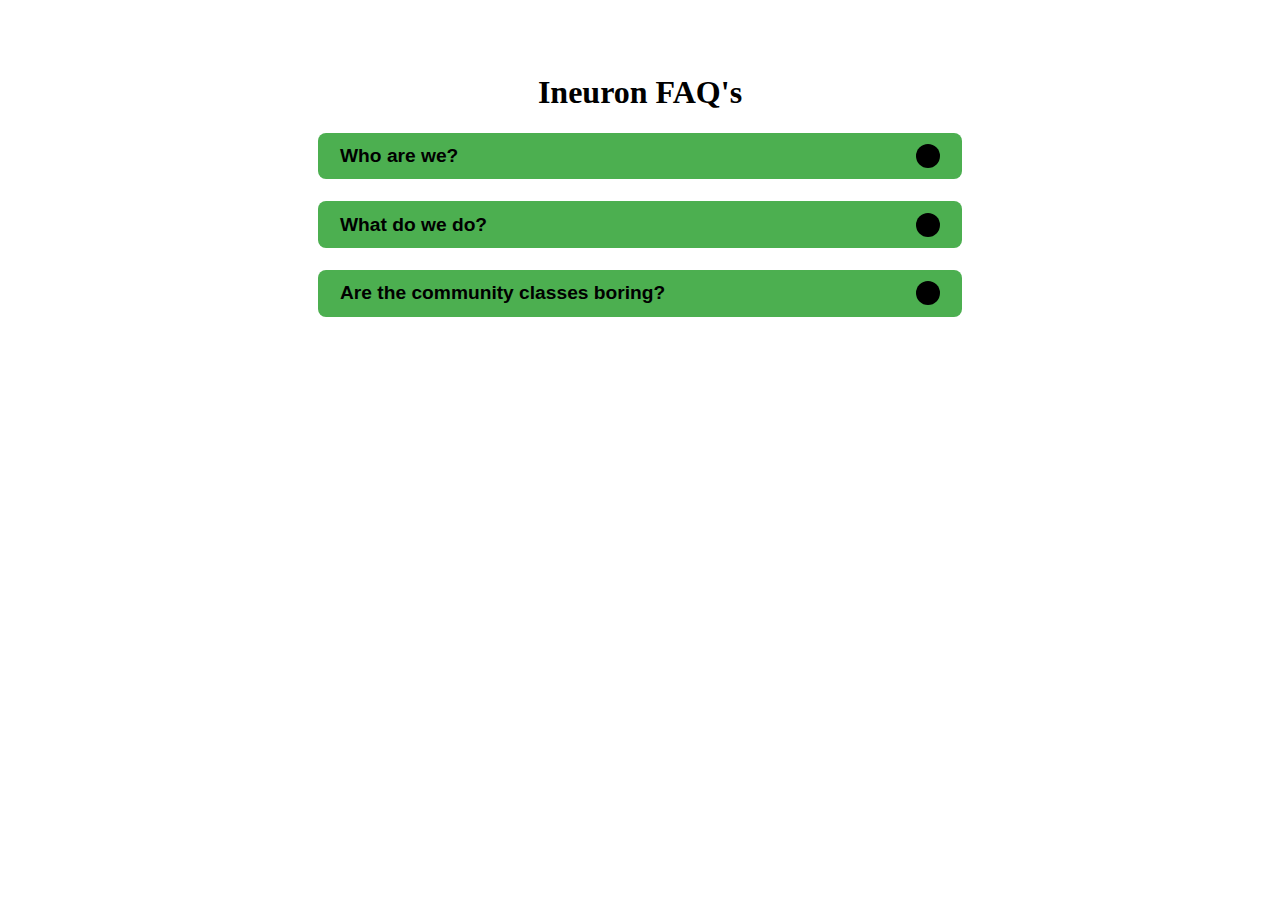
<file: Class HW/Sep 18 HW/js-assignments-fsjs/01Accordion/index.html>
<!DOCTYPE html>
<html lang="en">
  <head>
    <meta charset="UTF-8" />
    <meta http-equiv="X-UA-Compatible" content="IE=edge" />
    <meta name="viewport" content="width=device-width, initial-scale=1.0" />
    <title>Accordion</title>
    <link rel="stylesheet" href="index.css" />
    <link rel="stylesheet" href="https://cdnjs.cloudflare.com/ajax/libs/font-awesome/6.2.0/css/all.min.css" integrity="sha512-xh6O/CkQoPOWDdYTDqeRdPCVd1SpvCA9XXcUnZS2FmJNp1coAFzvtCN9BmamE+4aHK8yyUHUSCcJHgXloTyT2A==" crossorigin="anonymous" referrerpolicy="no-referrer" />
  </head>
  <body>
    <div class="accordian_body">
      <h1>Ineuron FAQ's</h1>
    </div>
    <script id="faq-js" src="faq.js"></script>
  </body>
</html>
</file>
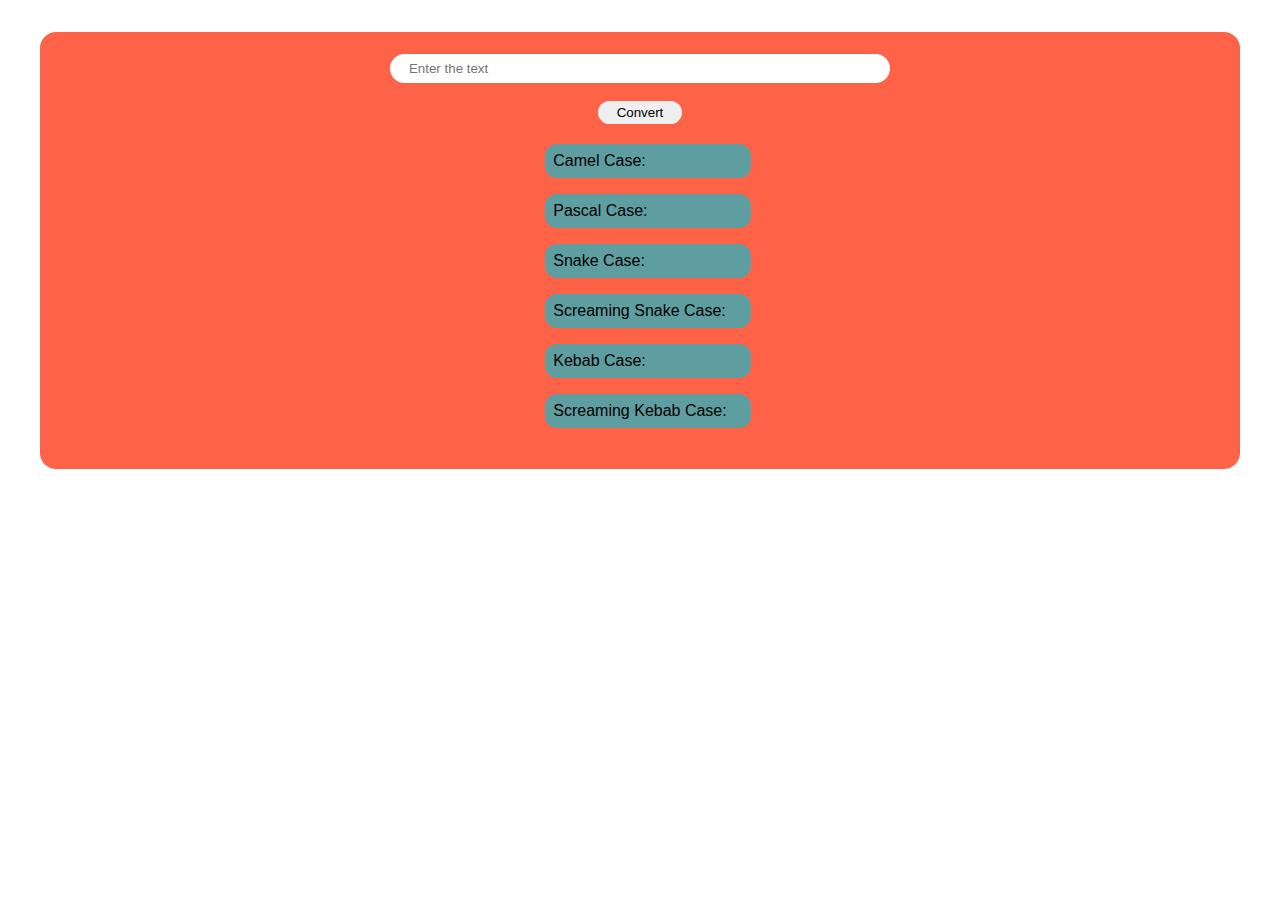
<file: Class HW/Sep 18 HW/js-assignments-fsjs/02NameConversion/index.html>
<!DOCTYPE html>
<html lang="en">
  <head>
    <meta charset="UTF-8" />
    <meta http-equiv="X-UA-Compatible" content="IE=edge" />
    <meta name="viewport" content="width=device-width, initial-scale=1.0" />
    <title>Name Conversion</title>
    <link rel="stylesheet" href="index.css" />
  </head>
  <body>
    <div class="naming_conversion">
      <input placeholder="Enter the text" type="text" id="text" />
      <button id="convert-btn">Convert</button>

      <div class="cases_div">
        <div class="case_div">
          <h1>Camel Case:</h1>
          <p id="camel-case"></p>
        </div>
        <div class="case_div">
          <h1>Pascal Case:</h1>
          <p id="pascal-case"></p>
        </div>
        <div class="case_div">
          <h1>Snake Case:</h1>
          <p id="snake-case"></p>
        </div>
        <div class="case_div">
          <h1>Screaming Snake Case:</h1>
          <p id="screaming-snake-case"></p>
        </div>
        <div class="case_div">
          <h1>Kebab Case:</h1>
          <p id="kebab-case"></p>
        </div>
        <div class="case_div">
          <h1>Screaming Kebab Case:</h1>
          <p id="screaming-kebab-case"></p>
        </div>
      </div>
    </div>
    <script src="nameConversion.js"></script>
  </body>
</html>
</file>
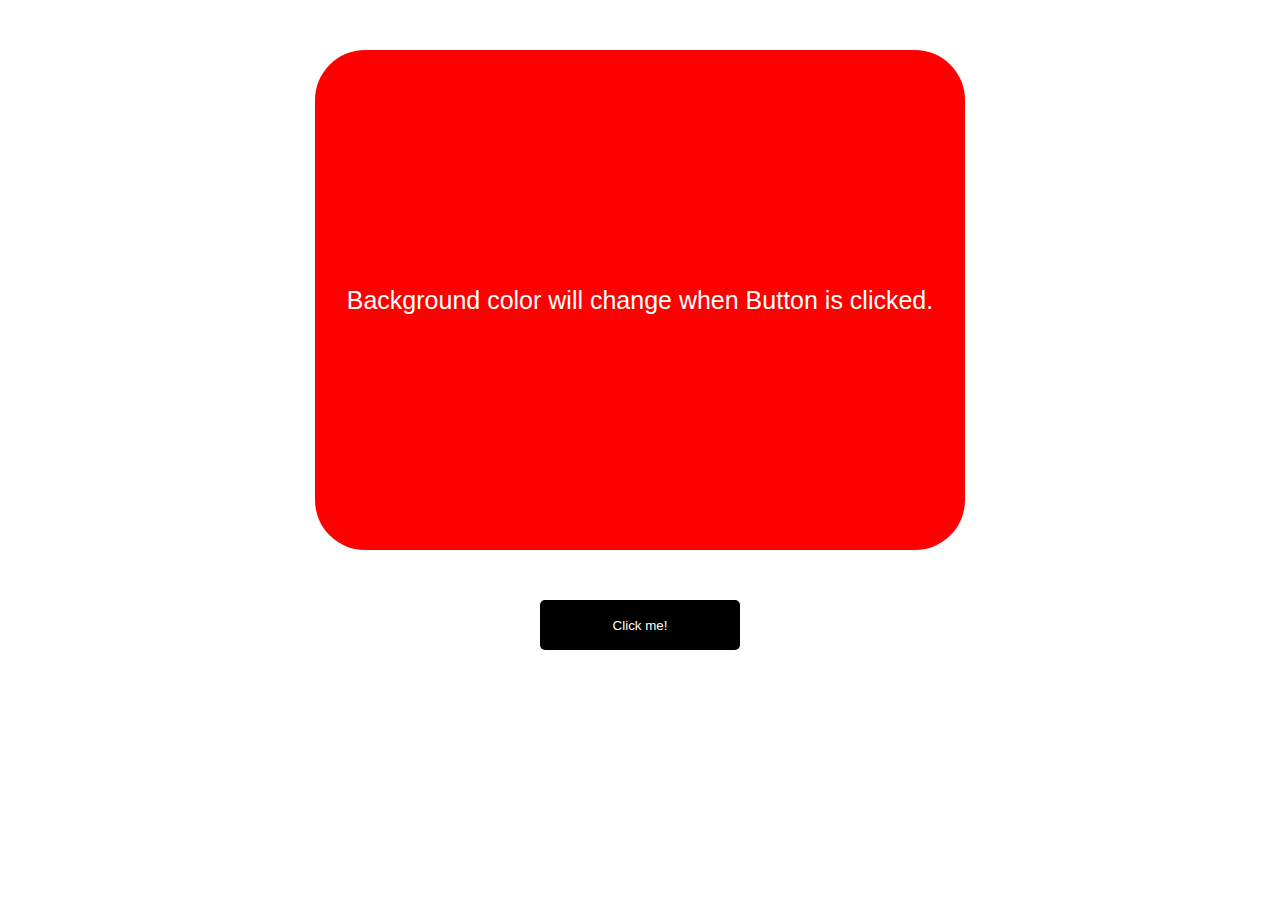
<file: Class HW/Sep 18 HW/js-assignments-fsjs/03ColorChanger/index.html>
<!DOCTYPE html>
<html lang="en">
<head>
    <meta charset="UTF-8">
    <meta name="viewport" content="width=device-width, initial-scale=1.0">
    <meta http-equiv="X-UA-Compatible" content="ie=edge">
    <link rel="stylesheet" href="style.css">
    <title>JavaScript Color Changing App</title>
</head>
<body>
    <div id="canvas">
        Background color will change when Button is clicked.
    </div>
    
    <button id="button">Click me!</button>
    
    

    <script src="app.js"></script>
</body>
</html>
</file>
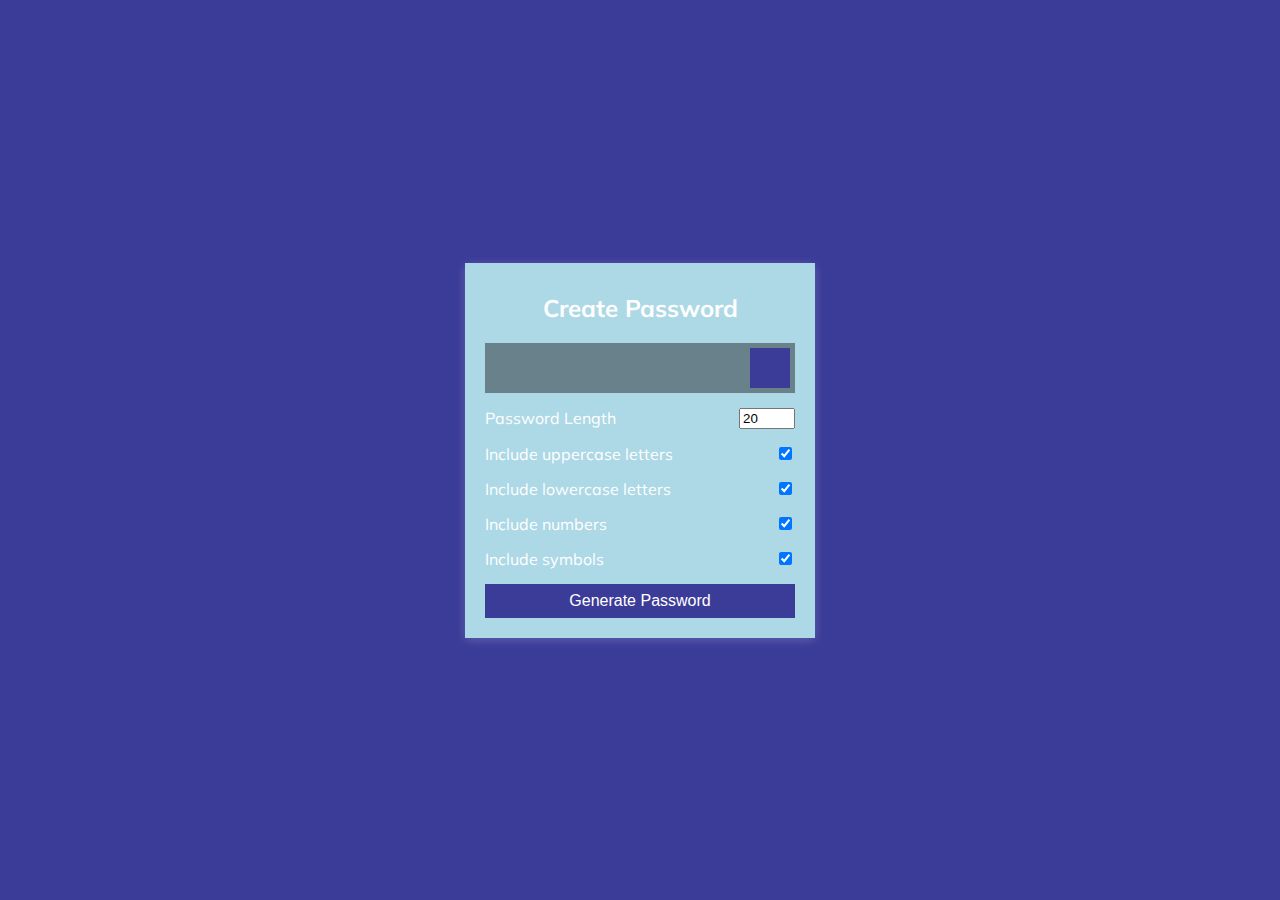
<file: Class HW/Sep 18 HW/js-assignments-fsjs/04PasswordGenerator/index.html>
<!DOCTYPE html>
<html lang="en">
  <head>
    <meta charset="UTF-8" />
    <meta name="viewport" content="width=device-width, initial-scale=1.0" />
    <link
      rel="stylesheet"
      href="https://cdnjs.cloudflare.com/ajax/libs/font-awesome/5.14.0/css/all.min.css"
      integrity="sha512-1PKOgIY59xJ8Co8+NE6FZ+LOAZKjy+KY8iq0G4B3CyeY6wYHN3yt9PW0XpSriVlkMXe40PTKnXrLnZ9+fkDaog=="
      crossorigin="anonymous"
    />
    <link rel="stylesheet" href="./style.css" />
    <title>Password Generator</title>
  </head>
  <body>
    <div class="container">
      <h2>Create Password</h2>
      <div class="result-container">
        <span id="result"></span>
        <button class="btn" id="clipboard">
          <i class="far fa-clipboard"></i>
        </button>
      </div>
      <div class="settings">
        <div class="setting">
          <label>Password Length</label>
          <input type="number" id="length" min="4" max="20" value="20" />
        </div>
        <div class="setting">
          <label>Include uppercase letters</label>
          <input type="checkbox" id="uppercase" checked />
        </div>
        <div class="setting">
          <label>Include lowercase letters</label>
          <input type="checkbox" id="lowercase" checked />
        </div>
        <div class="setting">
          <label>Include numbers</label>
          <input type="checkbox" id="numbers" checked />
        </div>
        <div class="setting">
          <label>Include symbols</label>
          <input type="checkbox" id="symbols" checked />
        </div>
      </div>

      <button class="btn btn-large" id="generate">Generate Password</button>
    </div>
    <script src="./script.js"></script>
  </body>
</html>
</file>
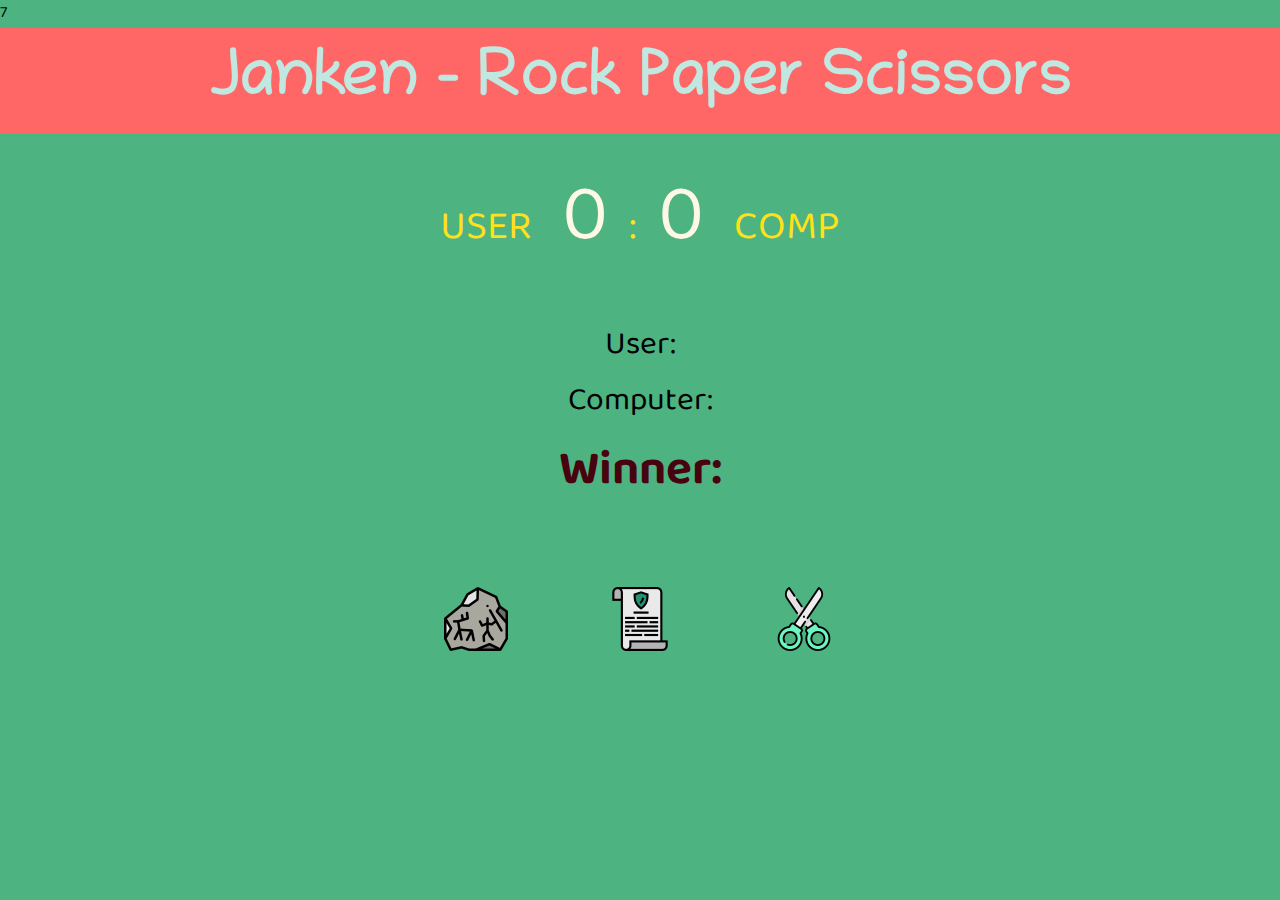
<file: Class HW/Sep 18 HW/js-assignments-fsjs/05RockPaperScissor/index.html>
7<!DOCTYPE html>
<html lang="en">
  <head>
    <meta charset="utf-8" />
    <meta
      name="viewport"
      content="width=device-width, initial-scale=1, shrink-to-fit=no"
    />

    <!-- Bootstrap CSS -->
    <link
      rel="stylesheet"
      href="https://stackpath.bootstrapcdn.com/bootstrap/4.5.0/css/bootstrap.min.css"
      integrity="sha384-9aIt2nRpC12Uk9gS9baDl411NQApFmC26EwAOH8WgZl5MYYxFfc+NcPb1dKGj7Sk"
      crossorigin="anonymous"
    />
    <link
      rel="stylesheet"
      href="https://stackpath.bootstrapcdn.com/font-awesome/4.7.0/css/font-awesome.min.css"
      integrity="sha384-wvfXpqpZZVQGK6TAh5PVlGOfQNHSoD2xbE+QkPxCAFlNEevoEH3Sl0sibVcOQVnN"
      crossorigin="anonymous"
    />
    <link rel="stylesheet" href="css/style.css" />
    <link rel="shortcut icon" href="Images/favicon.png" type="image/png" />
    <title>Janken - Rock Paper Scissor</title>
  </head>
  <body>
    <header>
      <h1>Janken - Rock Paper Scissors</h1>
    </header>
    <main>
      <div class="score-board">
        <div class="userscore">USER</div>
        <span id="userScoreVal">0</span> : <span id="compScoreVal">0</span>
        <div class="compscore">COMP</div>
      </div>

      <div class="result">
        <p id="result-user-stat">User:</p>
        <p id="result-comp-stat">Computer:</p>
        <p id="result-final-stat">Winner:</p>
      </div>

      <div class="choices">
        <div class="choice" id="r">
          <img src="Images/rock.png" alt="rock" />
        </div>
        <div class="choice" id="p">
          <img src="Images/paper.png" alt="paper" />
        </div>
        <div class="choice" id="s">
          <img src="Images/scissors.png" alt="scissors" />
        </div>
      </div>
    </main>

    <script
      src="https://cdnjs.cloudflare.com/ajax/libs/jquery/3.5.1/jquery.min.js"
      integrity="sha512-bLT0Qm9VnAYZDflyKcBaQ2gg0hSYNQrJ8RilYldYQ1FxQYoCLtUjuuRuZo+fjqhx/qtq/1itJ0C2ejDxltZVFg=="
      crossorigin="anonymous"
    ></script>
    <script
      src="https://cdn.jsdelivr.net/npm/popper.js@1.16.0/dist/umd/popper.min.js"
      integrity="sha384-Q6E9RHvbIyZFJoft+2mJbHaEWldlvI9IOYy5n3zV9zzTtmI3UksdQRVvoxMfooAo"
      crossorigin="anonymous"
    ></script>
    <script
      src="https://stackpath.bootstrapcdn.com/bootstrap/4.5.0/js/bootstrap.min.js"
      integrity="sha384-OgVRvuATP1z7JjHLkuOU7Xw704+h835Lr+6QL9UvYjZE3Ipu6Tp75j7Bh/kR0JKI"
      crossorigin="anonymous"
    ></script>

    <script src="js/main.js"></script>
  </body>
</html>
</file>
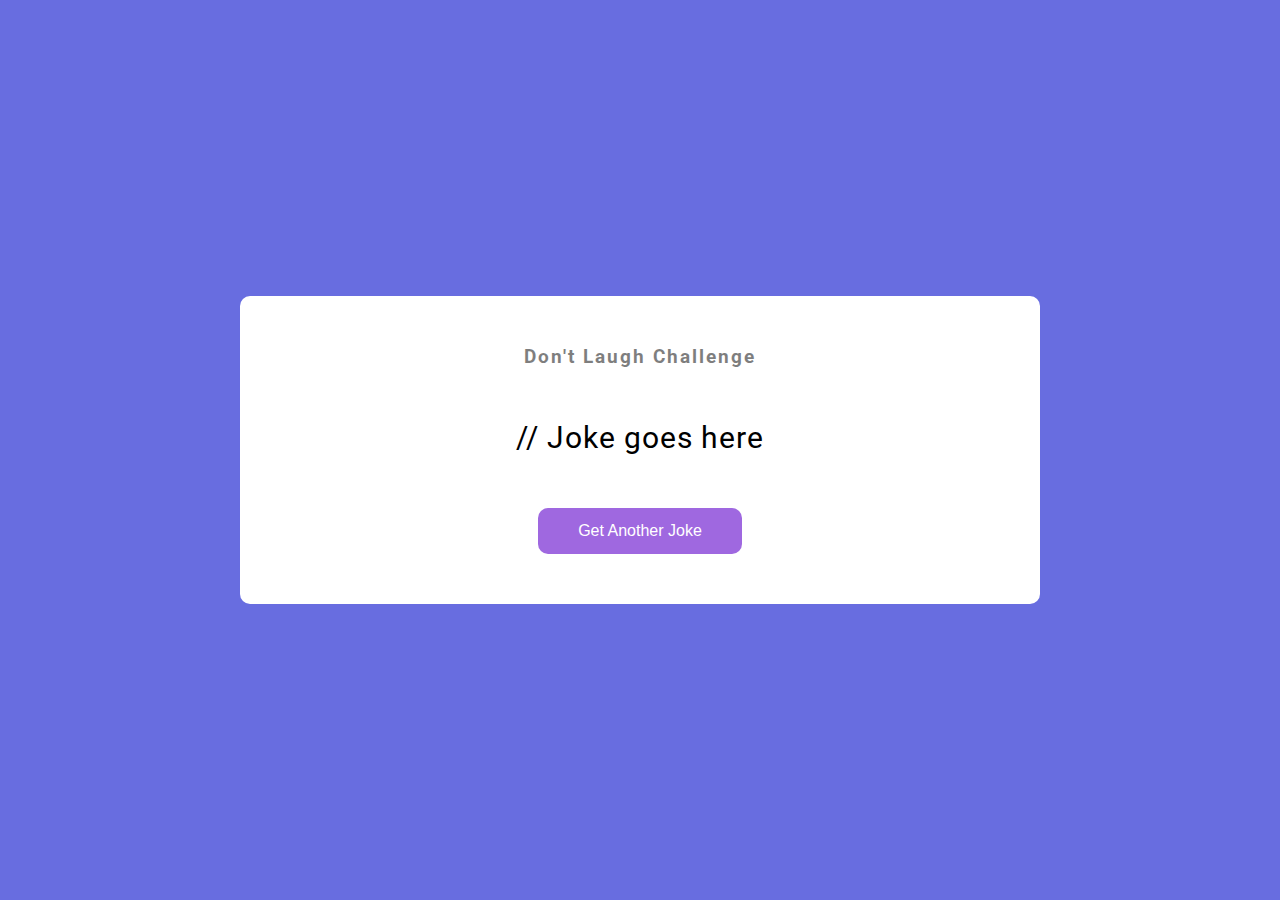
<file: Class HW/Sep 18 HW/js-assignments-fsjs/06JokesGenerator - API/index.html>
<!DOCTYPE html>
<html lang="en">
  <head>
    <meta charset="UTF-8" />
    <meta name="viewport" content="width=device-width, initial-scale=1.0" />
    <link rel="stylesheet" href="style.css" />
    <title>Dad Jokes</title>
  </head>
  <body>
    <div class="container">
      <h3>Don't Laugh Challenge</h3>
      <div id="joke" class="joke">// Joke goes here</div>
      <button id="jokeBtn" class="btn">Get Another Joke</button>
    </div>
    <script src="script.js"></script>
  </body>
</html>
</file>
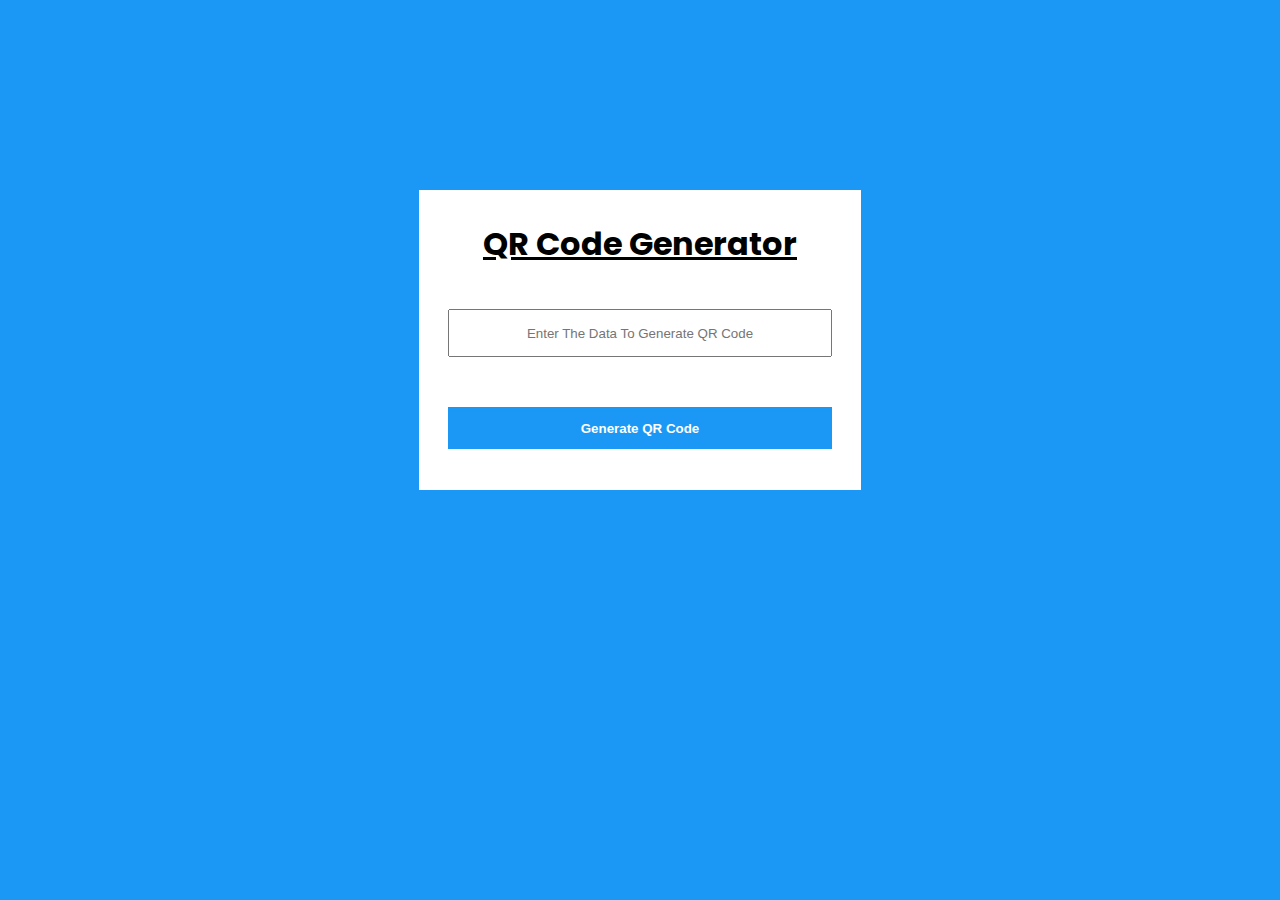
<file: Class HW/Sep 18 HW/js-assignments-fsjs/07QRCodeGenerator - API/index.html>
<!DOCTYPE html>
<html lang="en">
<head>
    <meta charset="UTF-8">
    <meta http-equiv="X-UA-Compatible" content="IE=edge">
    <meta name="viewport" content="width=device-width, initial-scale=1.0">
    <title>QR Code | Generator</title>
    <link rel="stylesheet" href="style.css">
</head>
<body>
    <div class="main" id="main">
        <h1 class="title"><u> QR Code Generator </u></h1>

        <input type="text" class="data" placeholder="Enter The Data To Generate QR Code" id="input">

        <button class="submit" id="submit">Generate QR Code</button>

        <img src="./qrcode.png" alt="QR Code" id="img">
    </div>
</body>
<script src="./App.js"></script>
</html>
</file>
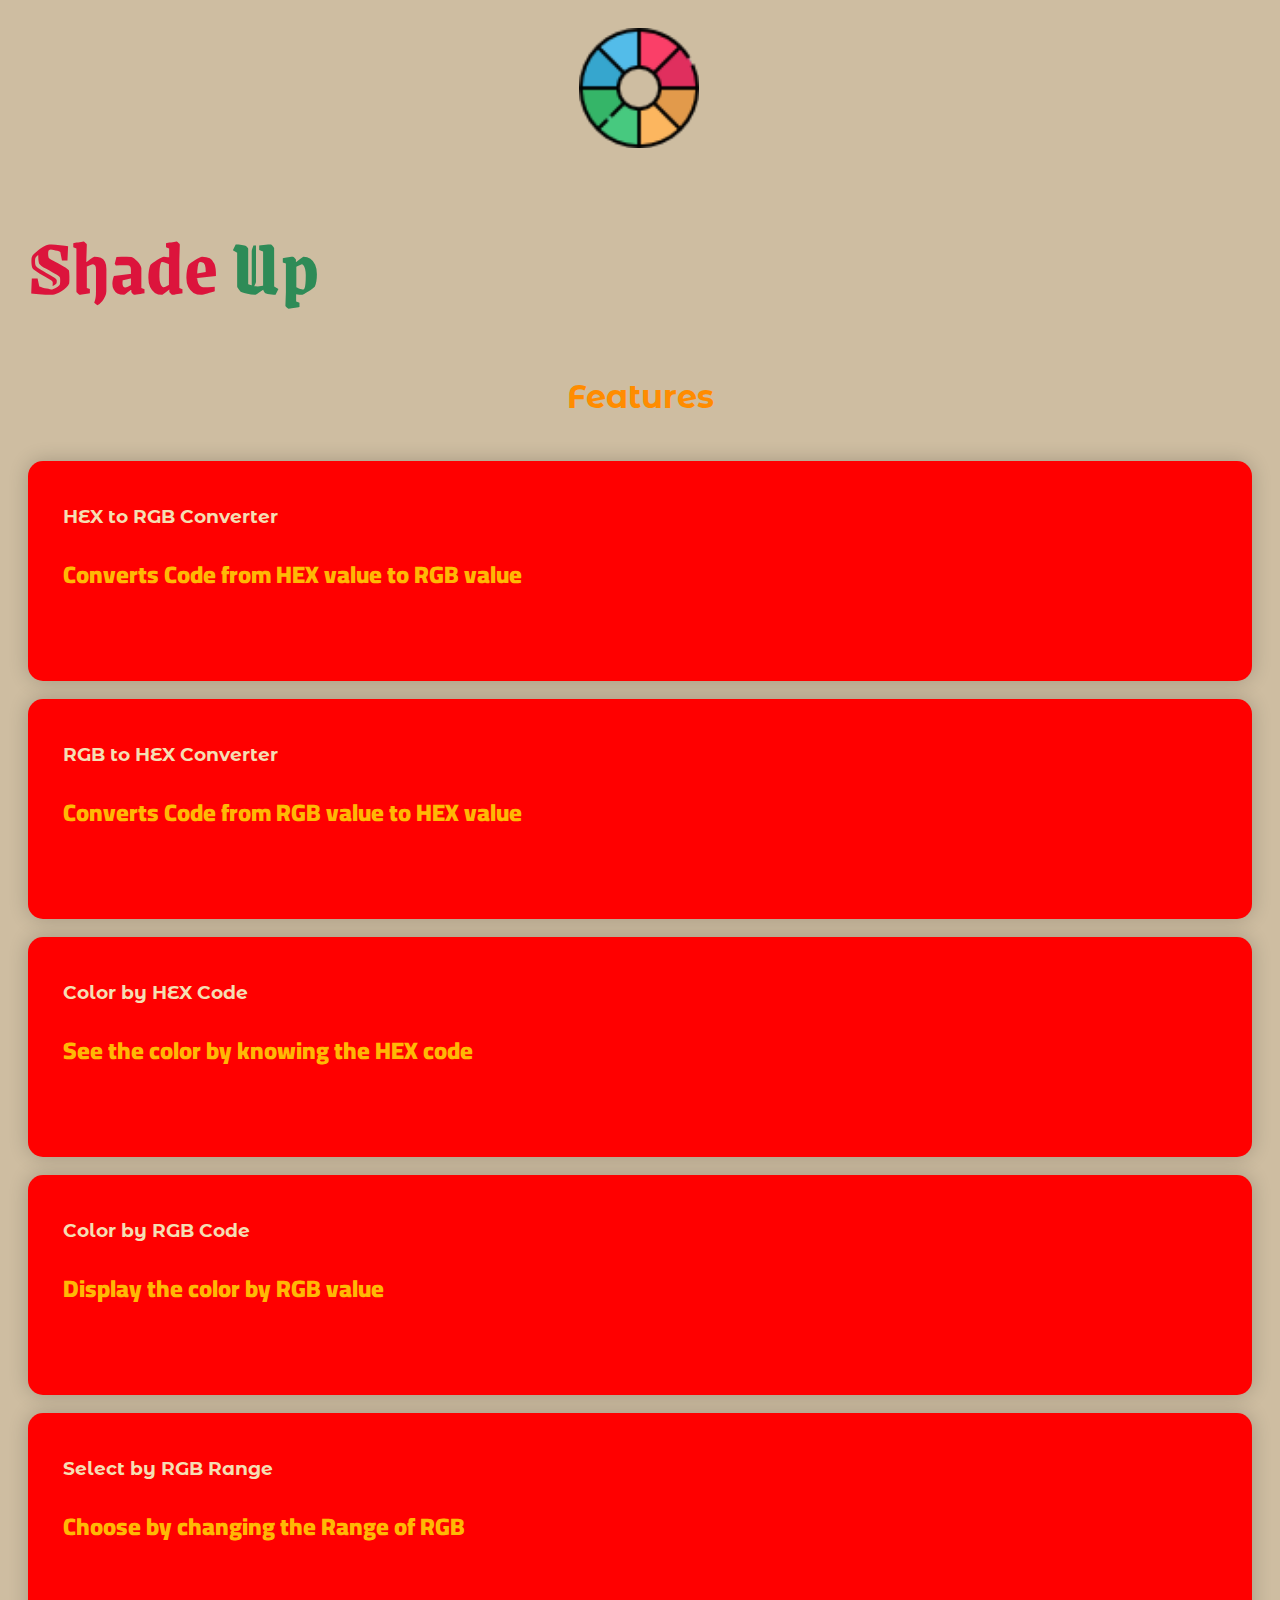
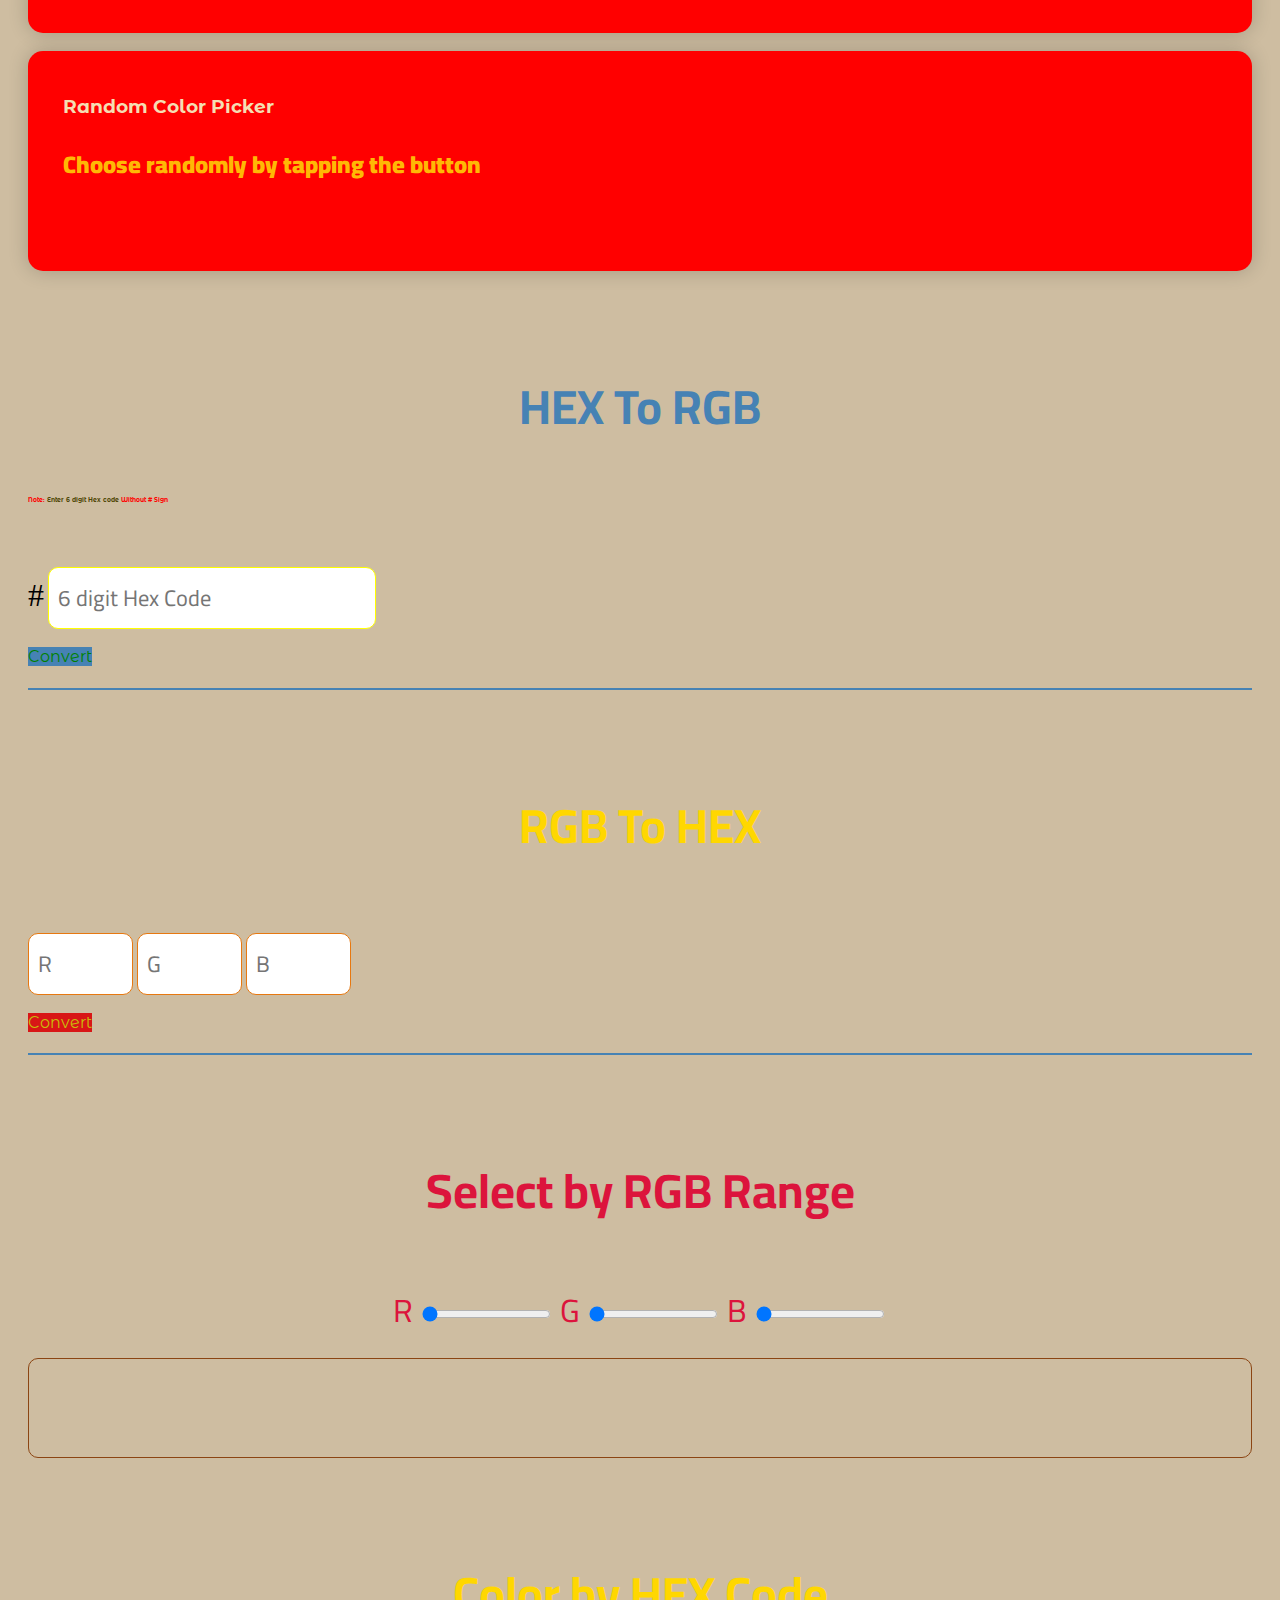
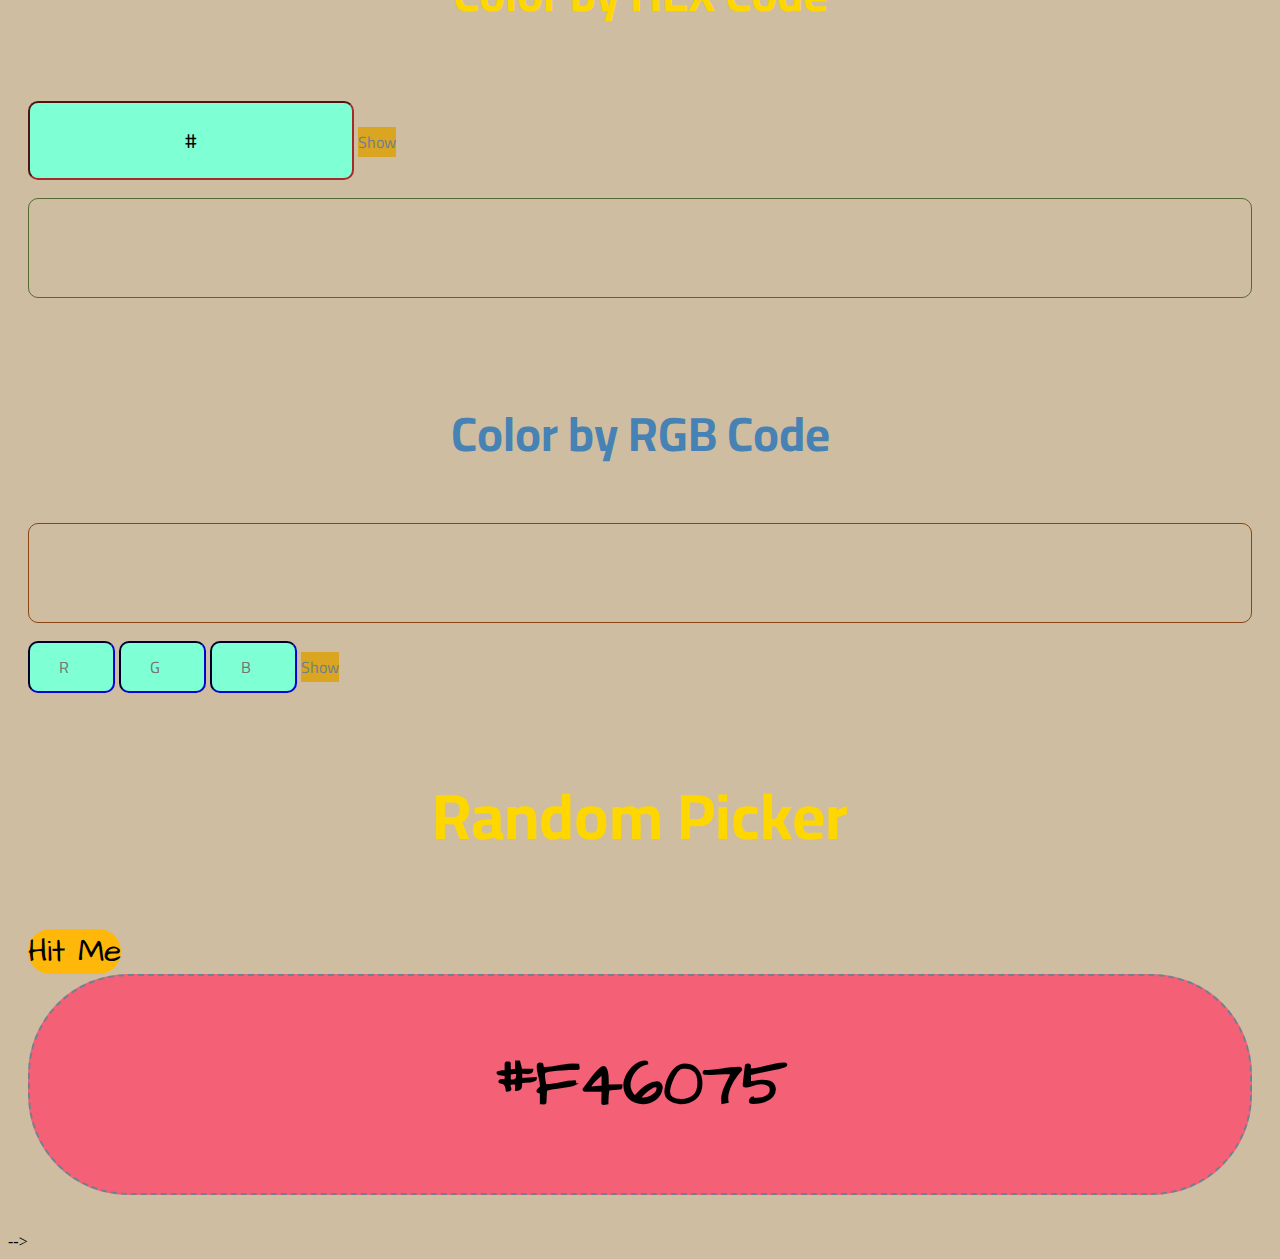
<file: Class HW/Sep 18 HW/js-assignments-fsjs/08ShadeUp/index.html>
<!doctype html>
<html lang="en">

<head>
  <meta charset="utf-8">
  <meta name="viewport" content="width=device-width, initial-scale=1, shrink-to-fit=no">

  <!-- Bootstrap CSS -->
  <link rel="stylesheet" href="https://stackpath.bootstrapcdn.com/bootstrap/4.5.0/css/bootstrap.min.css"
    integrity="sha384-9aIt2nRpC12Uk9gS9baDl411NQApFmC26EwAOH8WgZl5MYYxFfc+NcPb1dKGj7Sk" crossorigin="anonymous">
  <link rel="stylesheet" href="https://stackpath.bootstrapcdn.com/font-awesome/4.7.0/css/font-awesome.min.css"
    integrity="sha384-wvfXpqpZZVQGK6TAh5PVlGOfQNHSoD2xbE+QkPxCAFlNEevoEH3Sl0sibVcOQVnN" crossorigin="anonymous">
  <link rel="stylesheet" href="css/style.css">
  <script src="js/main.js"></script>
  <link rel="shortcut icon" href="Images/favicon.png" type="image/png">
  <title>SHADE UP</title>
</head>

<body>


  <main>
    <div id="main">


      <div class="container">

        <a href="index.html"><img src="Images/logo.png" alt="logo" class="logo"></a>

        <h1 class="text-center main-heading"><span class="a">Shade</span> <span class="b">Up</span> </h1>

      </div>

      <div class="container features">


        <div class="feature-heading">
          <h1>Features</h1>
        </div>


        <div class="row">
          <div class="col-md-4 col-sm-12 col-xs-12">
            <a href="#hexTrgbGO">
              <div class="text-center">
                <h3>HEX to RGB Converter</h3>
                <p>Converts Code from HEX value to RGB value</p>
              </div>
            </a>
          </div>

          <div class="col-md-4 col-sm-12 col-xs-12">
            <a href="#rgbThexGO">
              <div class="text-center">
                <h3>RGB to HEX Converter</h3>
                <p>Converts Code from RGB value to HEX value</p>
              </div>
            </a>
          </div>


          <div class="col-md-4 col-sm-12 col-xs-12">
            <a href="#colorByHexGO">
              <div class="text-center">
                <h3>Color by HEX Code</h3>
                <p>See the color by knowing the HEX code</p>
              </div>
            </a>
          </div>


          <div class="col-md-4 col-sm-12 col-xs-12">
            <a href="#colorByRgbGO">
              <div class="text-center">
                <h3>Color by RGB Code</h3>
                <p>Display the color by RGB value</p>
              </div>
            </a>
          </div>


          <div class="col-md-4 col-sm-12 col-xs-12">
            <a href="#selectByRangeGO">
              <div class="text-center">
                <h3>Select by RGB Range</h3>
                <p>Choose by changing the Range of RGB</p>
              </div>
          </div>


          <div class="col-md-4 col-sm-12 col-xs-12">
            <a href="#randomPickerGO">
              <div class="text-center">
                <h3>Random Color Picker</h3>
                <p>Choose randomly by tapping the button</p>
              </div>
            </a>
          </div>


        </div>
      </div>


      <section id="hexTrgbGO">
        <div class="container hexTrgbConv-cont">
          <h2>HEX To RGB</h2>

          <div class="note">
            <h6 class="text-center"><span>Note:</span> Enter 6 digit Hex code <span>Without # Sign</span></h6>
          </div>
          <div class="row text-center">
            <div class="col-md-6">
              <label class="hashSign">#</label>
              <input type="text" id="hexCInp" placeholder="6 digit Hex Code">
              <div><a class="btn btn-primary btn-light hex-conv-button" onclick="hexConvbtn()"
                  id="HexConvertButton">Convert</a></div>
            </div>
            <div class="col-md-6">
              <div class="hexConv-out-box">
                <h1 id="hexCOut">

                </h1>
              </div>
            </div>
          </div>
        </div>
      </section>

      <section id="rgbThexGO">
        <div class="container rgbThexConv-cont">
          <h2>RGB To HEX</h2>
          <div class="row text-center">
            <div class="col-md-6">
              <input type="number" max="255" min="0" id="RCInput" placeholder="R">
              <input type="number" max="255" min="0" id="GCInput" placeholder="G">
              <input type="number" max="255" min="0" id="BCInput" placeholder="B">
              <div><a class="btn btn-primary btn-light rgb-conv-button" onclick="rgbConvbtn()"
                  id="rgbConvertButton">Convert</a></div>
            </div>
            <div class="col-md-6">
              <div class="rgbConv-out-box">
                <h1 id="rgbCOut">

                </h1>
              </div>
            </div>
          </div>
        </div>

      </section>




      <section id="selectByRangeGO">
        <div class="container RangeFinder-cont">
          <h2>Select by RGB Range</h2>

          <div class="row text-center">
            <div class="col-md-4">
              <label for="RValue">R</label>
              <input type="range" max="255" min="0" id="RrInput" value="0" oninput="RangeSelector()">
              <label for="GValue">G</label>
              <input type="range" max="255" min="0" id="GrInput" value="0" oninput="RangeSelector()">
              <label for="BValue">B</label>
              <input type="range" max="255" min="0" id="BrInput" value="0" oninput="RangeSelector()">
            </div>
            <div class="col-md-8">
              <div id="range-color-box"></div>
            </div>
          </div>
        </div>
      </section>





      <section id="colorByHexGO">
        <div class="container hexFinder-cont">

          <h2>Color by HEX Code</h2>
          <div class="row text-center">
            <div class="col-md-4">
              <input type="text" id="hexInput" placeholder="Enter the Hex Code" value="#">
              <a class="btn btn-primary btn-light hex-find-button" onclick="hexFindbtn()" id="HexFindButton">Show</a>
            </div>
            <div class="col-md-8">
              <div id="color-box"></div>
            </div>
          </div>
        </div>
      </section>






      <section id="colorByRgbGO">
        <div class="container rgbFinder-cont">
          <h2>Color by RGB Code</h2>
          <div class="row text-center">
            <div class="col-md-8">
              <div id="rgb-color-box"></div>
            </div>
            <div class="col-md-4">
              <input type="number" max="255" min="0" id="RInput" placeholder="R">
              <input type="number" max="255" min="0" id="GInput" placeholder="G">
              <input type="number" max="255" min="0" id="BInput" placeholder="B">
              <a class="btn btn-primary btn-light RGB-find-button" onclick="RGBFindbtn()" id="RGBFindButton">Show</a>
            </div>
          </div>
        </div>

      </section>




      <section id="randomPickerGO">
        <div class=" container random-container">

          <div class="text text-center">
            <h2 class="random-picker-h2">Random Picker</h2>
            <a class="btn btn-primary btn-light px-5 py-2 random-picker-button" onclick="randompickerbtn()"
              id="randomPickerButton">Hit Me</a>
            <div class="random-picker" id="randomPicker">
              <p class="random-value-para" id="randomValuePara">#F46075</p>
            </div>

          </div>
      </section>


    </div>
    </div>
    </div> -->



    </div>










  </main>




  <!-- jQuery first, then Popper.js, then Bootstrap JS -->
  <script src="https://cdnjs.cloudflare.com/ajax/libs/jquery/3.5.1/jquery.min.js"
    integrity="sha512-bLT0Qm9VnAYZDflyKcBaQ2gg0hSYNQrJ8RilYldYQ1FxQYoCLtUjuuRuZo+fjqhx/qtq/1itJ0C2ejDxltZVFg=="
    crossorigin="anonymous"></script>
  <script src="https://cdn.jsdelivr.net/npm/popper.js@1.16.0/dist/umd/popper.min.js"
    integrity="sha384-Q6E9RHvbIyZFJoft+2mJbHaEWldlvI9IOYy5n3zV9zzTtmI3UksdQRVvoxMfooAo"
    crossorigin="anonymous"></script>
  <script src="https://stackpath.bootstrapcdn.com/bootstrap/4.5.0/js/bootstrap.min.js"
    integrity="sha384-OgVRvuATP1z7JjHLkuOU7Xw704+h835Lr+6QL9UvYjZE3Ipu6Tp75j7Bh/kR0JKI"
    crossorigin="anonymous"></script>


</body>

</html>
</file>
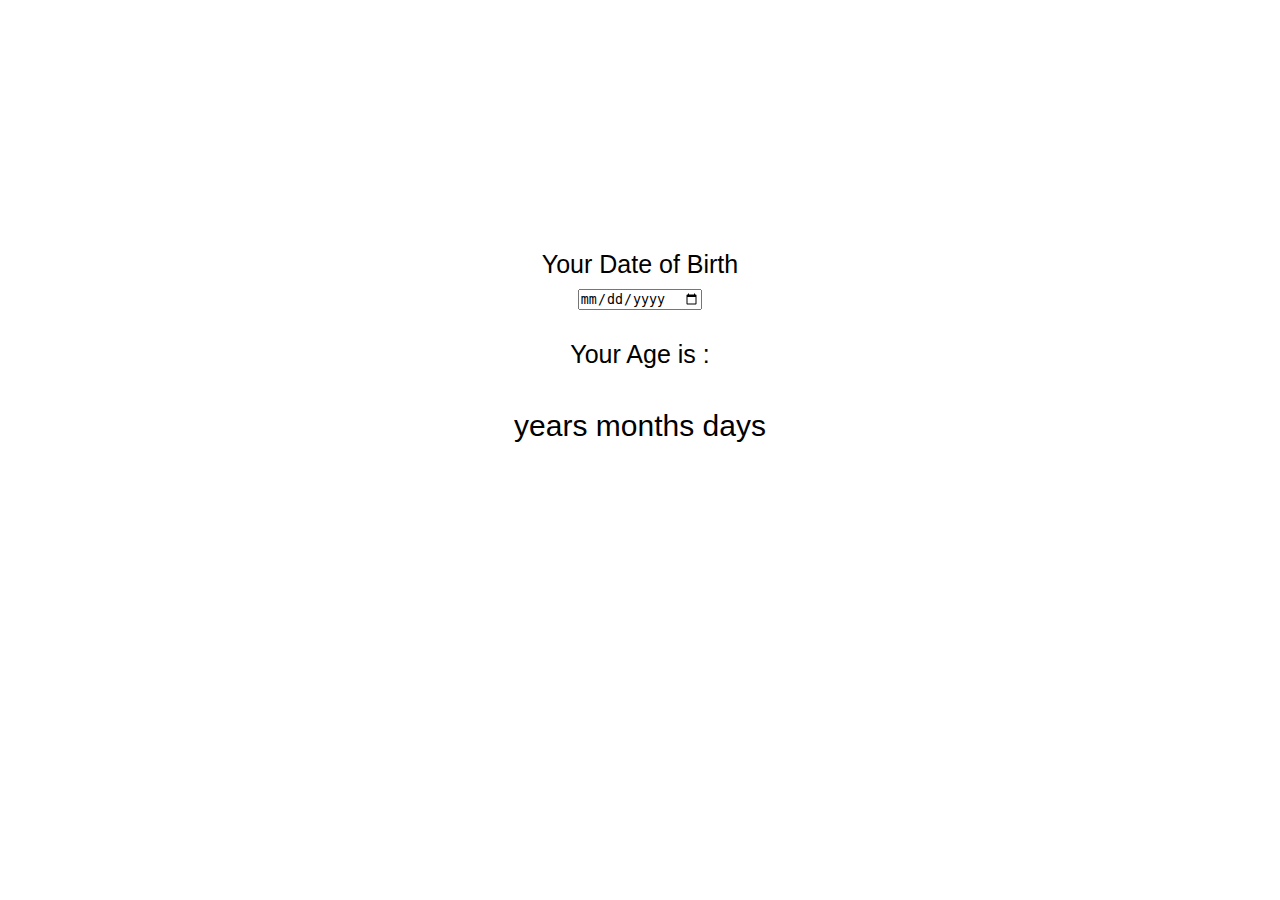
<file: Class HW/Sep 18 HW/js-assignments-fsjs/Age-Calculator/index.html>
<!DOCTYPE html>
<html lang="en">
<head>
    <meta charset="UTF-8">
    <meta name="viewport" content="width=device-width, initial-scale=1.0">
    <title>Age Calculator</title>
    <link rel="stylesheet" href="./style.css" type="text/css">
</head>
<body>
    <div class="container">
        <label for="dob">Your Date of Birth</label>
        <input type="date" name="dob-name" id="dob" >
        <p class="desc">Your Age is : </p>
        <p class="age">
            <span id="years"></span> years
            <span id="months"></span> months
            <span id="days"></span> days
        </p>
        <p class="error">Welcome Time Traveller</p>
    </div>
    <script src="./app.js" type="text/javascript"></script>
</body>
</html>
</file>
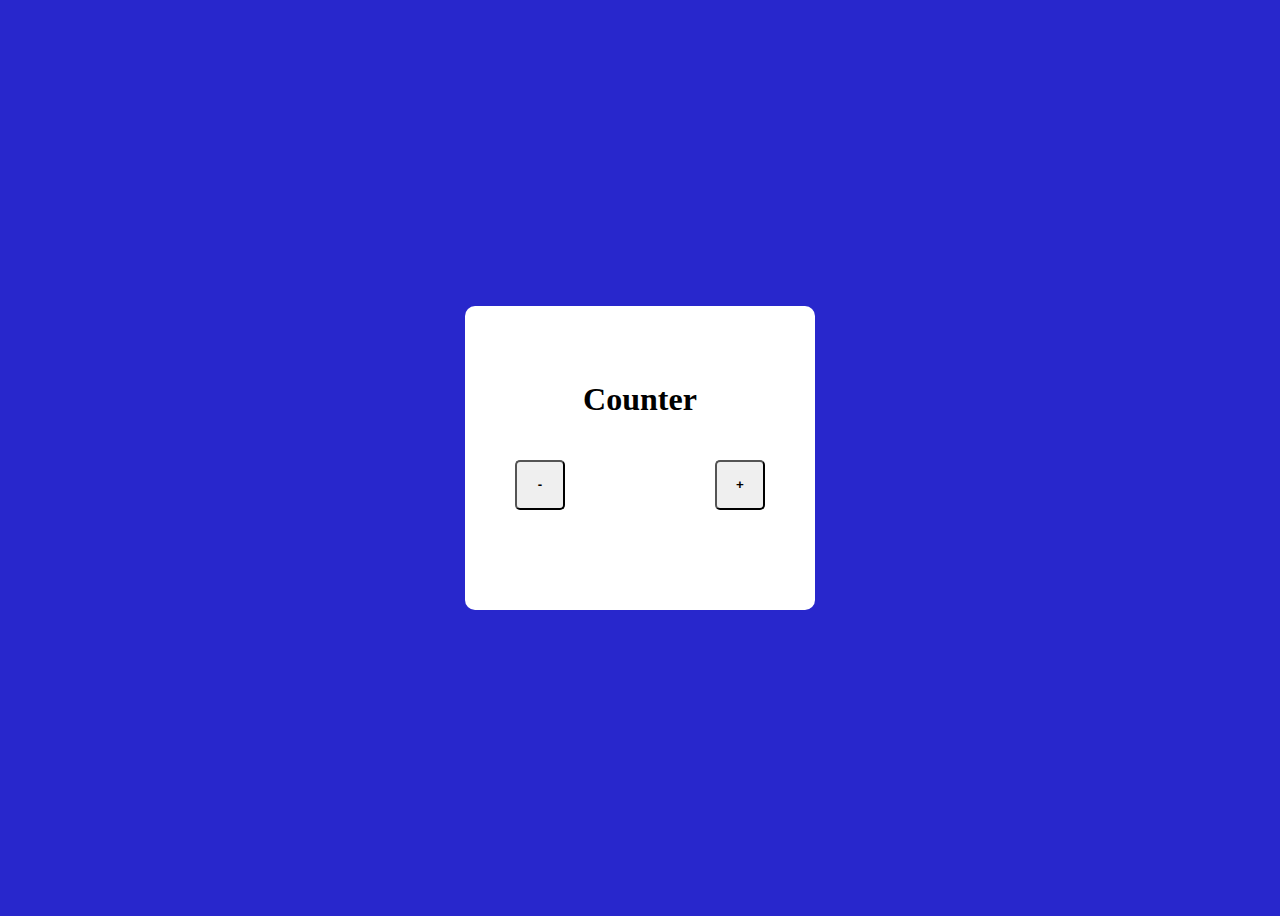
<file: Class HW/Sep 18 HW/js-assignments-fsjs/BasicCounter/index.html>
<!DOCTYPE html>
<html lang="en">
  <head>
    <meta charset="UTF-8" />
    <meta http-equiv="X-UA-Compatible" content="IE=edge" />
    <meta name="viewport" content="width=device-width, initial-scale=1.0" />
    <title>Basic Counter</title>
    <link rel="stylesheet" href="style.css" />
  </head>
  <body>
    <div class="container">
      <h1>Counter</h1>
      <div class="counter">
        <button onclick="decrease()">-</button>
        <h1 id="number"></h1>
        <button onclick="increase()">+</button>
      </div>
      <p id="error">Error</p>
    </div>
  </body>

  <script>
    //write code here
  </script>
</html>
</file>
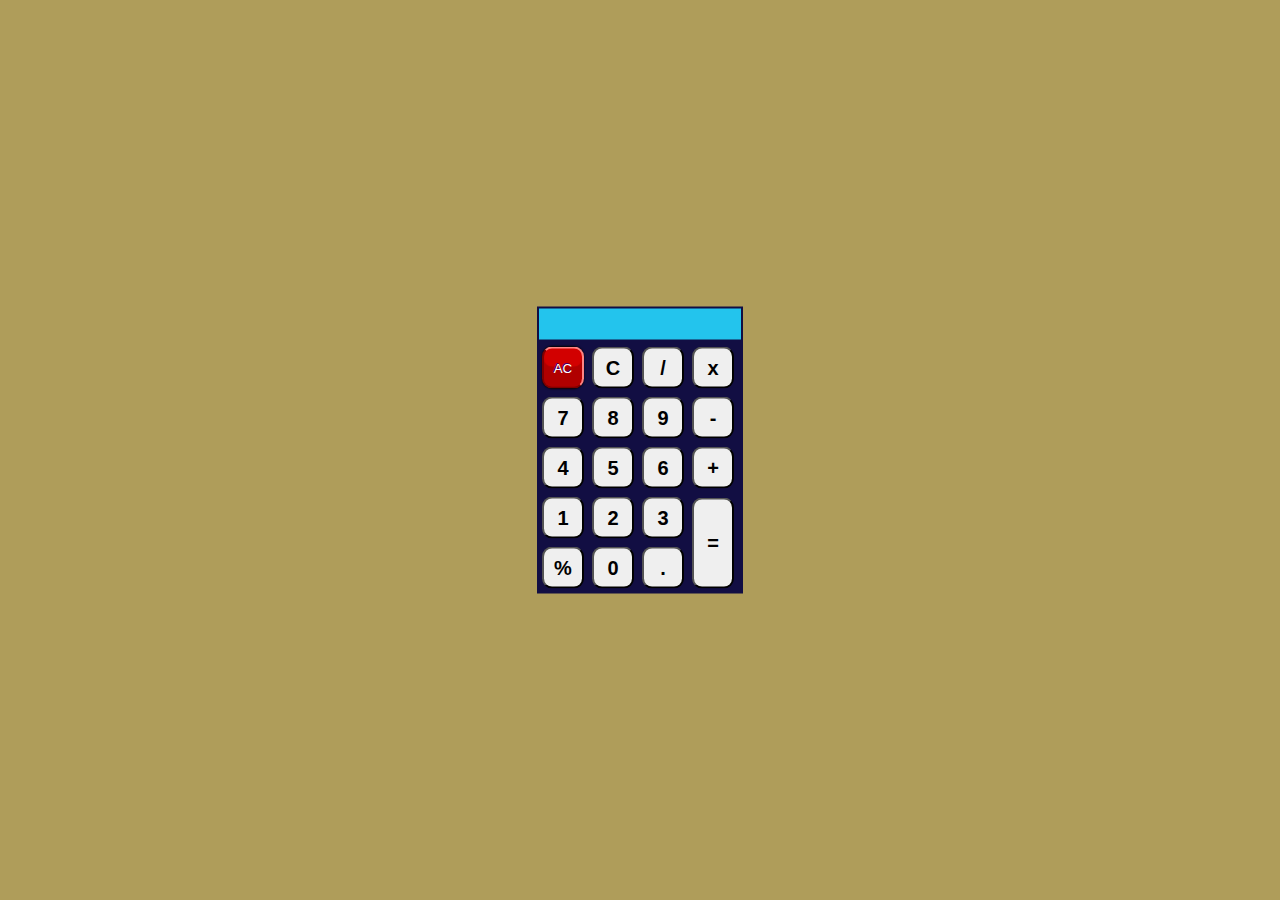
<file: Class HW/Sep 18 HW/js-assignments-fsjs/Calculator/index.html>
<!DOCTYPE html>
<html lang="en">
<head>
    <meta charset="UTF-8">
    <meta name="viewport" content="width=device-width, initial-scale=1.0">
    <meta http-equiv="X-UA-Compatible" content="ie=edge">
    <title>Calculator</title>
    <link rel="stylesheet" href="./style.css">
    <script src="./script.js"></script>
</head>
<body>
   
    <div class="container">
        <form name="form">
            <input class="textview" name="textview">
        </form>
            <table>
                <tr>
                        <td><input class="allclearButton" type="button" value="AC" onclick="clean()"></td>
                        <td><input class="button" type="button" value="C" onclick="back()"></td>
                        <td><input class="button" type="button" value="/" onclick="insert('/')"></td>
                        <td><input class="button" type="button" value="x" onclick="insert('*')"></td>
                </tr>
                <tr>
                        <td><input class="button" type="button" value="7" onclick="insert(7)"></td>
                        <td><input class="button" type="button" value="8" onclick="insert(8)"></td>
                        <td><input class="button" type="button" value="9" onclick="insert(9)"></td>
                        <td><input class="button" type="button" value="-" onclick="insert('-')"></td>
                 </tr>
                 <tr>
                        <td><input class="button"  type="button" value="4" onclick=insert(4)></td>
                        <td><input class="button" type="button" value="5" onclick=insert(5)></td>
                        <td><input class="button" type="button" value="6" onclick="insert(6)"></td>
                        <td><input class="button" type="button" value="+" onclick="insert('+')"></td>
                </tr>
                 <tr>
                        <td><input class="button" type="button" value="1" onclick="insert(1)"></td>
                        <td><input class="button" type="button" value="2" onclick="insert(2)"></td>
                        <td><input class="button" type="button" value="3" onclick="insert(3)"></td>
                        <td rowspan="2"><input class="equalButton" type="button" value="=" onclick=equals()></td>
              </tr>
                <tr>
                       <td><input class="button" type="button" value="%" onclick="insert('%')"></td>
                       <td><input class="button" type="button" value="0" onclick="insert('0')"></td>
                       <td><input class="button" type="button" value="." onclick="insert('.')"> </td>
                        
                </tr>

            </table>
    </div>
</body>
</html>
</file>
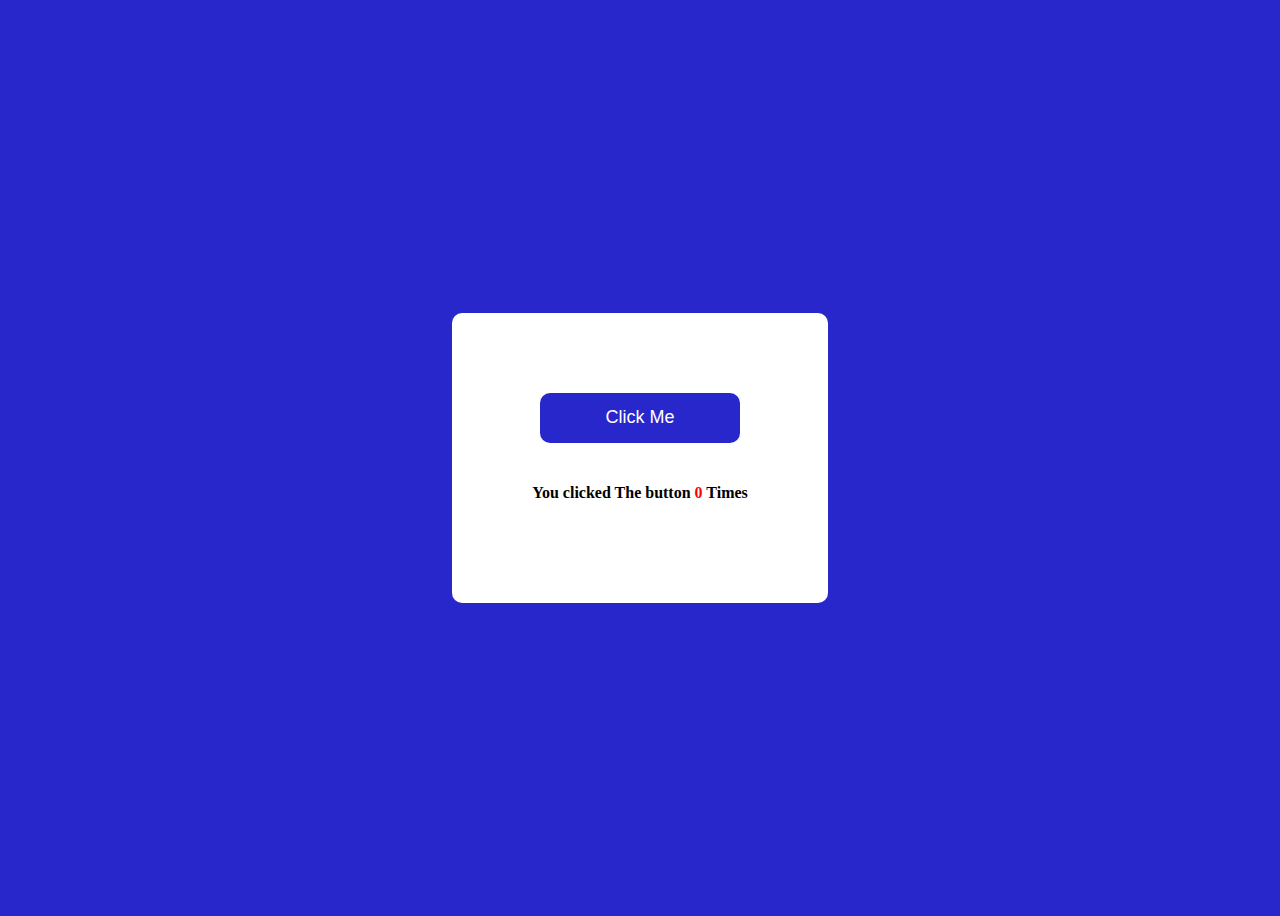
<file: Class HW/Sep 18 HW/js-assignments-fsjs/ClickTheButton/index.html>
<!DOCTYPE html>
<html lang="en">
  <head>
    <meta charset="UTF-8" />
    <meta http-equiv="X-UA-Compatible" content="IE=edge" />
    <meta name="viewport" content="width=device-width, initial-scale=1.0" />
    <title>Click The Button</title>
    <link rel="stylesheet" href="style.css" />
  </head>
  <body>
    <div class="container">
      <button onclick="increase()">Click Me</button>
      <h4>You clicked The button <span id="counter">0</span> Times</h4>
    </div>
  </body>
  <script>
    // write code here
  </script>
</html>
</file>
<file: Class HW/Sep 18 HW/js-assignments-fsjs/01Accordion/index.css>
.accordian_body {
  max-width: 600px;
  margin: 0em auto;
  display: flex;
  flex-direction: column;
  justify-content: center;
  align-items: center;
  padding: 2.8em 0em;
}

.faq {
  width: 100%;
  background-color: #4caf50;
  border-radius: 8px;
  margin: 0em 0em 1.4em;
  padding: 0.7em 1.4em;
}

.faq .faq_header {
  display: flex;
  justify-content: space-between;
  align-items: center;
}

.faq h3 {
  font-size: 1.2em;
  font-weight: bold;
  font-family: "Gill Sans", "Gill Sans MT", Calibri, "Trebuchet MS", sans-serif;
  margin: 0em;
  padding: 0em;
}

.faq p {
  font-size: 1em;
  font-family: "Gill Sans", "Gill Sans MT", Calibri, "Trebuchet MS", sans-serif;
  margin: 1em 0em 0em;
  padding: 0em;
}

.faq .show_btn {
  width: 24px;
  height: 24px;
  background-color: black;
  outline: none;
  box-shadow: none;
  border: none;
  color: white;
  margin: 0em;
  border-radius: 120px;
  cursor: pointer;
}

.hidden {
  display: none;
}
</file>
<file: Class HW/Sep 18 HW/js-assignments-fsjs/02NameConversion/index.css>
.naming_conversion {
  margin: 2em;
  padding: 1.4em;
  background: tomato;
  border-radius: 16px;
  display: flex;
  justify-content: center;
  align-items: center;
  flex-direction: column;
}

.naming_conversion .cases_div {
  border-radius: 16px;
  padding: 0.7em;
}

.naming_conversion #text {
  margin: 0em 0em 1.4em;
  outline: 0;
  border-radius: 16px;
  box-shadow: none;
  border: navajowhite;
  padding: 0.5em 1.4em;
  width: 40%;
}

.cases_div {
  display: flex;
  justify-content: flex-start;
  flex-direction: column;
}

.case_div {
  width: 100%;
  background-color: cadetblue;
  border-radius: 12px;
  margin: 0.5em 0em;
  padding: 0.5em;
}

.case_div h1 {
  font-size: 1em;
  font-weight: 500;
  font-family: "Segoe UI", Tahoma, Geneva, Verdana, sans-serif;
  padding: 0em;
  margin: 0em;
}

.case_div p {
  font-size: 1.2em;
  font-weight: bold;
  font-family: "Segoe UI", Tahoma, Geneva, Verdana, sans-serif;
  padding: 0em;
  margin: 0em;
  color: black;
}

#convert-btn {
  outline: none;
  box-shadow: none;
  border: none;
  border-radius: 12px;
  padding: 0.3em 1.4em;
  cursor: pointer;
}
</file>
<file: Class HW/Sep 18 HW/js-assignments-fsjs/03ColorChanger/style.css>
#canvas{
    background-color: red;
    color: white;
    font-family: 'Trebuchet MS', 'Lucida Sans Unicode', 'Lucida Grande', 'Lucida Sans', Arial, sans-serif;
    font-size: 25px;
    width: 650px;
    height: 500px;
    margin: 50px auto 50px;
    text-align: center;
    display: flex;
    justify-content: center;
    align-items: center;
    border-radius: 50px;
}

#button{
    text-align: center;
    width: 200px;
    height: 50px;
    margin: 50px auto 50px;
    color: white;
    font-family: 'Trebuchet MS', 'Lucida Sans Unicode', 'Lucida Grande', 'Lucida Sans', Arial, sans-serif;
    background: black;
    border-radius: 5px;
    border-style: none;
    display: block;
}
</file>
<file: Class HW/Sep 18 HW/js-assignments-fsjs/04PasswordGenerator/style.css>
@import url("https://fonts.googleapis.com/css?family=Muli&display=swap");

* {
  box-sizing: border-box;
}

body {
  background-color: #3b3b98;
  color: #fff;
  font-family: "Muli", sans-serif;
  display: flex;
  flex-direction: column;
  align-items: center;
  justify-content: center;
  height: 100vh;
  overflow: hidden;
  padding: 10px;
  margin: 0;
}

h2 {
  margin: 10px 0 20px;
  text-align: center;
}

.container {
  box-shadow: 0px 2px 10px rgba(255, 255, 255, 0.2);
  background-color: #add8e6;
  padding: 20px;
  width: 350px;
  max-width: 100%;
}

.result-container {
  background-color: rgba(0, 0, 0, 0.4);
  display: flex;
  justify-content: flex-start;
  align-items: center;
  position: relative;
  font-size: 18px;
  letter-spacing: 1px;
  padding: 12px 10px;
  height: 50px;
  width: 100%;
}

.result-container #result {
  word-wrap: break-word;
  max-width: calc(100% - 40px);
  overflow-y: scroll;
  height: 100%;
}

#result::-webkit-scrollbar {
  width: 1rem;
}

.result-container .btn {
  position: absolute;
  top: 5px;
  right: 5px;
  width: 40px;
  height: 40px;
  font-size: 20px;
}

.btn {
  border: none;
  background-color: #3b3b98;
  color: #fff;
  font-size: 16px;
  padding: 8px 12px;
  cursor: pointer;
}

.btn-large {
  display: block;
  width: 100%;
}

.setting {
  display: flex;
  justify-content: space-between;
  align-items: center;
  margin: 15px 0;
}
</file>
<file: Class HW/Sep 18 HW/js-assignments-fsjs/05RockPaperScissor/css/style.css>
@import url('https://fonts.googleapis.com/css2?family=Baloo+Tamma+2&display=swap');
@import url('https://fonts.googleapis.com/css2?family=Chilanka&display=swap');




*{
    margin: 0;
    padding: 0;
    box-sizing: border-box;
}



header{
    background-color: #ff6666;
    padding: 2vmin 0;
    font-family: 'Chilanka', cursive;
}

header h1{
    text-align: center;
    font-size: 4em;
    color: #c1e7e1;
}

body{
    background-color: #4DB380;
    font-family: 'Baloo Tamma 2', cursive;
}

.score-board{
    color: #fee11a;
    text-align: center;
    font-size: 2.5em;
    padding: 2vmin;
}

.score-board .userscore, .score-board .compscore, .score-board span{
    display: inline-block;
    padding: 0 1vmin;
}

/* 
.score-board .userscore{
    position: absolute;
    top: 35px;
    left: -40px;
}


.score-board .compscore{
    position: absolute;
    top: 35px;
    right: -40px;
} */

.score-board span{
    font-size: 2em;
    color: #fff8e7

    ;
}


.result{
    text-align: center;
    margin: 1vmin auto 3vmin auto;
    font-size: 2em;
}

#result-final-stat{
    font-weight: bold;
    font-size: 1.5em;
    color: #47030f;
}

.choices{
    margin: 5vmin auto;
    text-align: center;
    font-size: 2em;
    cursor: pointer;
}

.choice{
    padding: 3vmin 3vmin;
    margin: 0 2vmin;
    display: inline-block;
    border-radius: 50%;
    transition: all .2s ease-in;
    cursor: pointer;
}

.choice:hover{
    background-color: #f75555;
    border: 2px solid #47030f;


}

.name{
    color: #e7e3ff;
}
</file>
<file: Class HW/Sep 18 HW/js-assignments-fsjs/06JokesGenerator - API/style.css>
@import url('https://fonts.googleapis.com/css2?family=Roboto:wght@400;700&display=swap');

* {
  box-sizing: border-box;
}

body {
  background-color: #686de0;
  font-family: 'Roboto', sans-serif;
  display: flex;
  flex-direction: column;
  align-items: center;
  justify-content: center;
  height: 100vh;
  overflow: hidden;
  margin: 0;
  padding: 20px;
}

.container {
  background-color: #fff;
  border-radius: 10px;
  padding: 50px 20px;
  text-align: center;
  max-width: 100%;
  width: 800px;
}

h3 {
  margin: 0;
  opacity: 0.5;
  letter-spacing: 2px;
}

.joke {
  font-size: 30px;
  letter-spacing: 1px;
  line-height: 40px;
  margin: 50px auto;
  max-width: 600px;
}

.btn {
  background-color: #9f68e0;
  color: #fff;
  border: 0;
  border-radius: 10px;
  padding: 14px 40px;
  font-size: 16px;
  cursor: pointer;
}

.btn:active {
  transform: scale(0.98);
}
</file>
<file: Class HW/Sep 18 HW/js-assignments-fsjs/07QRCodeGenerator - API/style.css>
@import url('https://fonts.googleapis.com/css2?family=Poppins:wght@200&display=swap');

body{
    background-color: #1B98F5;
    font-family: 'Poppins', sans-serif;
    text-align: center;
}

.main{
    background-color: #fff;
    width: 35%;
    height: 300px; /* 500px */
    margin: auto;
    margin-top: 15%;
}
.title{
    text-align: center;
    padding-top: 30px;
}

.data{
    width: 85%;
    margin-top: 20px;
    height: 14%;
    text-align: center;
}

.submit{
    width: 87%;
    margin-top: 50px;
    height: 14%;
    text-align: center;
    border: none;
    background-color: #1b98f5;
    color: #fff;
    font-weight: bold;
    cursor: pointer;
}
img{
    margin-top: 40px;
    margin-left: 35%;
    display: none;
}
</file>
<file: Class HW/Sep 18 HW/js-assignments-fsjs/08ShadeUp/css/style.css>
@import url("https://fonts.googleapis.com/css2?family=Fondamento&family=Grenze+Gotisch&family=Iceland&family=Inconsolata&family=Kalam&display=swap");
@import url("https://fonts.googleapis.com/css2?family=Architects+Daughter&family=Dancing+Script&family=Kaushan+Script&family=Marck+Script&family=Pacifico&display=swap");
@import url("https://fonts.googleapis.com/css2?family=Cedarville+Cursive&family=Tangerine&display=swap");
@import url("https://fonts.googleapis.com/css2?family=Cormorant+Upright:wght@500&family=Paprika&display=swap");
@import url("https://fonts.googleapis.com/css2?family=Audiowide&family=Bad+Script&family=Caveat&family=Just+Another+Hand&display=swap");
@import url("https://fonts.googleapis.com/css2?family=Alegreya:ital@1&family=Cairo&family=Concert+One&family=Lora:ital,wght@1,500&family=Montserrat+Alternates&family=Playfair+Display&family=Titillium+Web&display=swap");
@import url("https://fonts.googleapis.com/css2?family=Raleway&display=swap");

* {
  box-sizing: border-box;
}

header section {
  overflow-x: hidden;
}

:root {
  --font-1: "Montserrat Alternates", sans-serif;
  --font-2: "Grenze Gotisch", cursive;
  --font-3: "Montserrat Alternates", sans-serif;
  --font-4: "Montserrat Alternates", sans-serif;
  --font-5: "Montserrat Alternates", sans-serif;
  --font-6: "Pacifico", cursive;
  --font-7: "Architects Daughter", cursive;
  --font-8: "Dancing Script", cursive;
  --font-9: "Kaushan Script", cursive;
  --font-10: "Marck Script", cursive;
  --font-11: "Cedarville Cursive", cursive;
  --font-12: "Tangerine", cursive;
  --font-13: "Cormorant Upright", serif;
  --font-14: "Paprika", cursive;
  --font-15: "Montserrat Alternates", sans-serif;
  --font-16: "Cairo", sans-serif;
  --font-17: "Cairo", sans-serif;
  --font-18: "Just Another Hand", cursive;
  --font-19: "Alegreya", serif;
  --font-20: "Cairo", sans-serif;
  --font-21: "Concert One", cursive;
  --font-22: "Lora", serif;
  --font-23: "Montserrat Alternates", sans-serif;
  --font-24: "Playfair Display", serif;
  --font-25: "Montserrat Alternates", sans-serif;
  --font-raleway: "Cairo", sans-serif;
  --light-black: #2e2c2caf;
  --bggradient: linear-gradient(to bottom, #c80303, #851919, #5f2a07, #ffca3a);
  --bggradient1: linear-gradient(to bottom, #022410, #229954, #2ec96e, #8fe7a5);
  --light-gray: rgba(255, 255, 255, 0.877);
}

/* sideBar-start */

/* Style page content - use this if you want to push the page content to the right when you open the side navigation */
#main {
  transition: margin-left 0.5s;
  padding: 20px;
}

.icon-menu-bar {
  font-size: 3em;
  margin: 2vmin;
  color: lightseagreen;
}

/* On smaller screens, where height is less than 450px, change the style of the sidenav (less padding and a smaller font size) */
@media screen and (max-height: 450px) {
  .sidenav {
    padding-top: 15px;
  }
  .sidenav a {
    font-size: 18px;
  }
}

/* sideBar-end */

.logo {
  position: relative;
  left: 45%;
  width: 120px;
  height: 120px;
}

body {
  background: rgb(206, 189, 161);
}

.main-heading {
  font-size: 5em;
  font-family: var(--font-2);
}

.main-heading .a {
  color: crimson;
}

.main-heading .b {
  color: seagreen;
}

.main-heading .c {
  color: #ffb80a;
}

.main-heading .d {
  color: peru;
}

.main-heading .e {
  color: slategray;
}

/* features-start */

.features a {
  text-decoration: none;
}

.features .col-md-4:hover {
  transform: scale(1.15);
  z-index: 99;
}

.features .text-center {
  box-shadow: 0 0 20px rgba(0, 0, 0, 0.2);
  min-height: 220px;
  overflow: hidden;
  padding: 25px 35px;
  position: relative;
  transition: all 0.5s ease 0s;
  z-index: 9;
  background: rgba(255, 0, 0, 1);
  border-radius: 15px;
  margin-bottom: 2vmin;
  cursor: pointer;
}

.features .text-center::before,
.features .text-center::after {
  content: "";
  height: 300%;
  position: absolute;
  transform: rotate(45deg);
  width: 120%;
  z-index: -9;
  transition: all 0.5s;
  opacity: 0;
  background: teal;
}

.features .text-center::before {
  top: -40px;
  left: 100%;
}

.features .text-center:hover:before {
  left: -30px;
  opacity: 1;
}

.features .text-center::after {
  right: 100%;
  opacity: 1;
}

.features .text-center:hover:after {
  right: -30px;
  opacity: 1;
}

.features .text-center:hover {
  color: white;
}

.features .text-center h3 {
  font-family: var(--font-15);
  font-weight: bold;
  color: wheat;
}

.features .text-center p {
  font-family: var(--font-raleway);
  font-size: 1.5em;
  color: #ffb805;
  font-weight: 900;
}

.features .text-center:hover h3 {
  color: rgb(255, 211, 211);
}

.feature-heading {
  text-align: center;
  font-family: var(--font-23);
  color: darkorange;
  margin-bottom: 5vmin;
  margin-top: 2vmin;
}

/* features-end */

/* random-picker-start */

.random-picker-button {
  margin-top: 3vmin;
  margin-bottom: 3vmin;
  font-family: var(--font-7);
  font-size: 2em;
  background-color: #ffb80a;
  border-radius: 25px;
  cursor: pointer;
}

.random-picker-h2 {
  text-align: center;
  font-family: var(--font-16);
  font-size: 4em;
  margin-top: 5vmin;
  color: gold;
}

.random-value-para {
  text-align: center;
  font-family: var(--font-7);
  font-size: 4em;
  font-weight: bold;
  border-bottom-right-radius: 20px;
}

.random-picker {
  border: 2px dashed slategray;
  width: 100%;
  height: 100%;
  border-radius: 100px;
  background-color: #f46075;
  margin-bottom: 2vmin;
}

/* random-picker-end */

/* hexFinder-cont-start */
.hexFinder-cont {
  margin-top: 10vmin;
  margin-bottom: 5vmin;
}

.hexFinder-cont h2 {
  margin-top: 3vmin;
  margin-bottom: 5vmin;
  font-family: var(--font-raleway);
  font-size: 3em;
  color: gold;
  font-weight: bold;
  text-align: center;
}

.hexFinder-cont .col-md-4 input {
  margin-top: 2vmin;
  margin-bottom: 2vmin;
  font-family: var(--font-raleway);
  border-color: brown;
  border-radius: 10px;
  background-color: aquamarine;
  color: black;
  padding: 2vmin;
  font-size: 1.3em;
  text-align: center;
}

.hexFinder-cont .col-md-4 a {
  font-family: var(--font-raleway);
  background-color: goldenrod;
  color: slategrey;
  margin-top: 2vmin;
  margin-bottom: 2vmin;
}

#color-box {
  border: 1px solid darkolivegreen;
  height: 100px;
  border-radius: 10px;
}

/* hexFinder-cont-end */

/* RGB-Finder-start */

.rgbFinder-cont {
  margin-top: 10vmin;
  margin-bottom: 5vmin;
}

.rgbFinder-cont h2 {
  margin-top: 3vmin;
  margin-bottom: 5vmin;
  font-family: var(--font-raleway);
  font-size: 3em;
  color: steelblue;
  font-weight: bold;
  text-align: center;
}

.rgbFinder-cont .col-md-4 input {
  margin-top: 2vmin;
  margin-bottom: 2vmin;
  font-family: var(--font-raleway);
  border-color: navy;
  border-radius: 10px;
  background-color: aquamarine;
  color: black;
  padding: 1vmin;
  font-size: 1em;
  text-align: center;
}

.rgbFinder-cont .col-md-4 a {
  font-family: var(--font-raleway);
  background-color: goldenrod;
  color: slategrey;
  margin-top: 2vmin;
  margin-bottom: 2vmin;
}

#rgb-color-box {
  border: 1px solid saddlebrown;
  height: 100px;
  border-radius: 10px;
}

/* RGB-Finder-end */

/* range-start */

.RangeFinder-cont {
  margin-top: 10vmin;
  margin-bottom: 5vmin;
}

.RangeFinder-cont h2 {
  margin-top: 3vmin;
  margin-bottom: 5vmin;
  font-family: var(--font-raleway);
  font-size: 3em;
  color: crimson;
  font-weight: bold;
  text-align: center;
}

.RangeFinder-cont .col-md-4 {
  cursor: pointer;
  margin-top: 2vmin;
  margin-bottom: 2vmin;
  font-family: var(--font-raleway);
  color: crimson;
  font-size: 2em;
  text-align: center;
}

#range-color-box {
  border: 1px solid saddlebrown;
  height: 100px;
  border-radius: 10px;
  font-family: var(--font-raleway);
  color: black;
  font-size: 2em;
  font-weight: bold;
}

/* range-end */

/* hexToRgbConverter-start */
.hexTrgbConv-cont {
  margin-top: 10vmin;
  margin-bottom: 5vmin;
}

.hexTrgbConv-cont .note {
  color: rgb(78, 71, 5);
  margin-bottom: 5vmin;
  font-family: var(--font-25);
  font-size: 0.2em;
}

.hexTrgbConv-cont .note span {
  color: red;
  font-weight: bold;
}

.hashSign {
  font-size: 2em;
}

.hexTrgbConv-cont h2 {
  margin-top: 3vmin;
  margin-bottom: 5vmin;
  font-family: var(--font-20);
  font-size: 3em;
  color: steelblue;
  font-weight: bold;
  text-align: center;
}

.hexTrgbConv-cont .col-md-6 input {
  margin-top: 2vmin;
  margin-bottom: 2vmin;
  font-family: var(--font-raleway);
  border: 1px solid yellow;
  border-radius: 10px;
  color: darkred;
  padding: 1vmin;
  font-size: 1.4em;
}

.hexTrgbConv-cont .col-md-6 a {
  font-family: var(--font-25);
  background-color: steelblue;
  color: green;
  margin-top: 2vmin;
  margin-bottom: 2vmin;
}

.hexTrgbConv-cont .col-md-6 a:hover {
  background-color: rgb(16, 54, 16);
  color: greenyellow;
}

.hexConv-out-box {
  color: orangered;
  border-bottom: 2px double steelblue;
  font-family: var(--font-24);
  font-weight: bold;
}

/* hexToRgbConverter-end */

/* RgbTohexConverter-start */
.rgbThexConv-cont {
  margin-top: 10vmin;
  margin-bottom: 5vmin;
}

.rgbThexConv-cont h2 {
  margin-top: 3vmin;
  margin-bottom: 5vmin;
  font-family: var(--font-20);
  font-size: 3em;
  color: gold;
  font-weight: bold;
  text-align: center;
}

.rgbThexConv-cont .col-md-6 input {
  margin-top: 2vmin;
  margin-bottom: 2vmin;
  font-family: var(--font-raleway);
  border: 1px solid rgb(231, 120, 16);
  border-radius: 10px;
  color: darkred;
  padding: 1vmin;
  font-size: 1.4em;
}

.rgbThexConv-cont .col-md-6 a {
  font-family: var(--font-25);
  background-color: rgb(216, 22, 22);
  color: rgb(201, 188, 11);
  margin-top: 2vmin;
  margin-bottom: 2vmin;
}

.rgbThexConv-cont .col-md-6 a:hover {
  background-color: rgb(71, 6, 6);
  color: rgb(201, 188, 11);
}

.rgbConv-out-box {
  color: rgb(255, 0, 0);
  border-bottom: 2px double steelblue;
  font-family: var(--font-25);
  font-weight: bold;
}

/* RgbTohexConverter-end */

/* /////////////////////////////// */

/* color-picker-start */
/* 
.color-picker-row .col-md-1{
  width: 80px;
  height: 100px;
  margin: .5vmin;
  background-color: aqua;
} */

/* color-picker-end */

/* ////////////////////////////////////// */

/* footer */

footer {
  background: rgba(46, 46, 46, 0.8);
  overflow-x: hidden;
  margin-top: 5vmin;
  padding: 10vmin 10vmin;
  color: rgb(2, 1, 1);
}

.contFoot a {
  color: rgb(44, 17, 17);
}

footer p > span {
  color: rgb(102, 2, 22);
}

footer .column {
  margin-top: 5vmin;
}

footer .column a {
  color: #ffb80a;
  padding-left: 1.8em;
  font-size: 1.5em;
  text-align: center;
}

footer .column a:hover {
  text-decoration: none;
  color: #1537a7;
}

/* footer */

/* contact us */
.contact-us h2 {
  margin-top: 10vmin;
  color: mediumseagreen;
  font-size: 3em;
  font-family: var(--font-23);
}

.contact-us .connect a {
  margin: 4vmin 2vmin;
  padding: 10px;
  font-size: 40px;
  color: #2e4053;
}

.contact-us .connect a:hover {
  color: #19ec94;
  text-decoration: none;
}

.contact-content-writing h2 {
  margin: 5vmin 0;
  font-size: 3em;
  font-family: var(--font-22);
  color: rgb(182, 146, 146);
}

.contact-content-writing h3 {
  font-size: 3em;
  font-family: var(--font-23);
  font-weight: bold;
  color: teal;
}

.contact-content-writing h5 {
  font-family: var(--font-23);
  font-size: 2em;
  color: rgb(24, 55, 87);
}

/* contact us */

@media only screen and (max-width: 768px) {
  .features .text-center p {
    font-size: 1em;
  }

  .hexFinder-cont .col-md-4 input {
    font-size: 1em;
  }
}

@media only screen and (max-width: 425px) {
  .random-picker-h2 {
    font-size: 3em;
  }

  .random-value-para {
    font-size: 2em;
  }
}
</file>
<file: Class HW/Sep 18 HW/js-assignments-fsjs/Age-Calculator/style.css>
* {
    margin: 0;
    padding: 0;
    box-sizing: border-box;
}
html,
body {
    font-size: 10px;
    font-family: 'lato', Arial, Helvetica, sans-serif;
}
body {
    min-height: 100vh;
    display: flex;
    justify-content: center;
    align-items: center;
}
.container {
    display: flex;
    flex-direction: column;
    text-align: center;
    height: 400px;
    min-width: 300px;
    align-items: center;
}
.container label {
    font-size: 25px;
    margin-bottom: 1rem;
}
.container #dob {
    margin-bottom: 30px;
}
.container .desc {
    font-size: 25px;
    margin-bottom: 4rem;
}
.container .age {
    font-size: 30px;
}
.container .age > span {
    font-weight: bold;
}
.error {
    display: none;
    font-size: 40px;
}
</file>
<file: Class HW/Sep 18 HW/js-assignments-fsjs/BasicCounter/style.css>
body{
    background-color: #2827CC;
    display: flex;
    align-items: center;
    justify-content: center;
    height: 100vh;
}

.container{
    background-color: #fff;
    width: 250px;
    padding: 50px;
    display: flex;
    flex-direction: column;
    justify-content: center;
    border-radius: 10px;
}
h1{
    text-align: center;
    margin-top: 25px;
}

.counter{
    display: flex;
    justify-content: space-between;    
    padding-bottom: 50px;
}

button{
    width: 50px;
    height: 50px;
    margin-top: 20px;
    border-width: 2px;
    border-radius: 5px;
    font-weight: bolder;
}

p{
    text-align: center;
    color: red;
    display: none;
}
</file>
<file: Class HW/Sep 18 HW/js-assignments-fsjs/Calculator/style.css>
body {
  background-color: #af9d5a;
}

.textview {
  display: inline-block;
  margin: 2px;
  width: 198px;
  height: 29px;
  font-size: 20px;
  font-weight: bold;
  background-color: #23c4ed;
  border: none;
}

.equalButton {
  cursor: pointer;
  display: inline-block;
  margin: 2px;
  width: 42px;
  height: 91px;
  outline: none;
  font-size: 20px;
  font-weight: bold;
  border-radius: 10px;
}

.button {
  cursor: pointer;
  display: inline-block;
  margin: 2px;
  width: 42px;
  height: 42px;
  font-size: 20px;
  font-weight: bold;
  border-radius: 10px;
  outline: none;
}

.button:active,
.allclearButton:active,
.equalButton:active {
  background-color: #3e8e41;
  box-shadow: 0 3px #666;
  transform: translateY(4px);
}

.button:hover,
.equalButton:hover {
  background-color: #1fcc4a;
  border-top: 2px solid #383cc1;
  border-right: 2px solid #383cc1;
  border-bottom: 2px solid #ae5700;
  border-left: 2px solid #ae5700;
}

.allclearButton {
  border-radius: 10px;
  color: #fff;
  margin: 2px;
  width: 42px;
  height: 42px;
  text-shadow: -1px -1px 0px #44006f;
  background-color: #d20000;
  border-top: 2px solid #ff8484;
  border-right: 2px solid #ff8484;
  border-bottom: 2px solid #800000;
  border-left: 2px solid #800000;
  box-shadow: 0px 0px 2px #030303, inset 0px -20px 1px #b00000;
  outline: none;
}

.container {
  background: #120e43;
  background-size: cover;
  position: absolute;
  top: 50%;
  left: 50%;
  transform: translateX(-50%) translateY(-50%);
}
</file>
<file: Class HW/Sep 18 HW/js-assignments-fsjs/ClickTheButton/style.css>
body {
  background-color: #2827cc;
  display: flex;
  justify-content: center;
  height: 100vh;
  align-items: center;
}

.container {
  background-color: #fff;
  padding: 80px;
  text-align: center;
  border-radius: 10px;
}

button {
  margin-bottom: 20px;
  width: 200px;
  height: 50px;
  border-radius: 10px;
  background-color: #2827cc;
  color: #fff;
  border-color: transparent;
  font-size: large;
  box-shadow: 0;
}

button:active {
  transform: translateY(5px);
}

span{
    color: red;
}
</file>
